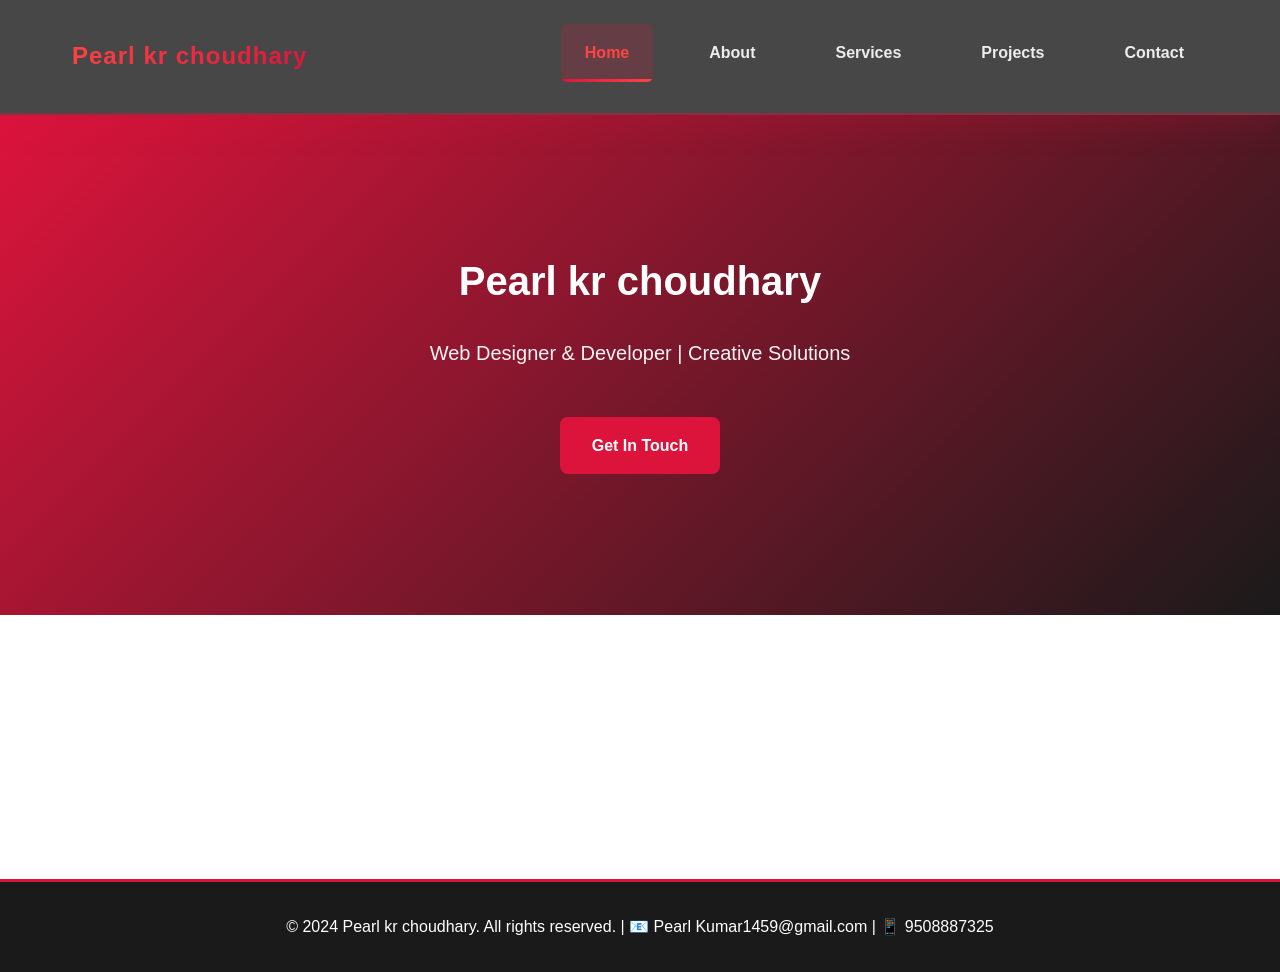
<file: index.html>
<!DOCTYPE html>
<html lang="en">
<head>
    <meta charset="UTF-8">
    <meta name="viewport" content="width=device-width, initial-scale=1.0">
    <title>Portfolio - Pearl kr choudhary</title>
    <link rel="stylesheet" href="styles.css">
</head>
<body>
    <nav class="navbar">
        <div class="nav-container">
            <div class="nav-brand">
                <a href="index.html">Pearl kr choudhary</a>
            </div>
            <ul class="nav-menu">
                <li class="nav-item">
                    <a href="index.html" class="nav-link active">Home</a>
                </li>
                <li class="nav-item">
                    <a href="about.html" class="nav-link">About</a>
                </li>
                <li class="nav-item">
                    <a href="services.html" class="nav-link">Services</a>
                </li>
                <li class="nav-item">
                    <a href="projects.html" class="nav-link">Projects</a>
                </li>
                <li class="nav-item">
                    <a href="contact.html" class="nav-link">Contact</a>
                </li>
            </ul>
        </div>
    </nav>

    <main>
        <section class="hero">
            <div class="hero-content">
                <h1>Pearl kr choudhary</h1>
                <p>Web Designer & Developer | Creative Solutions</p>
                <a href="contact.html" class="btn btn-primary">Get In Touch</a>
            </div>
        </section>
    </main>

    <footer class="footer">
        <p>&copy; 2024 Pearl kr choudhary. All rights reserved. | 📧 Pearl Kumar1459@gmail.com | 📱 9508887325</p>
    </footer>
</body>
</html>
</file>
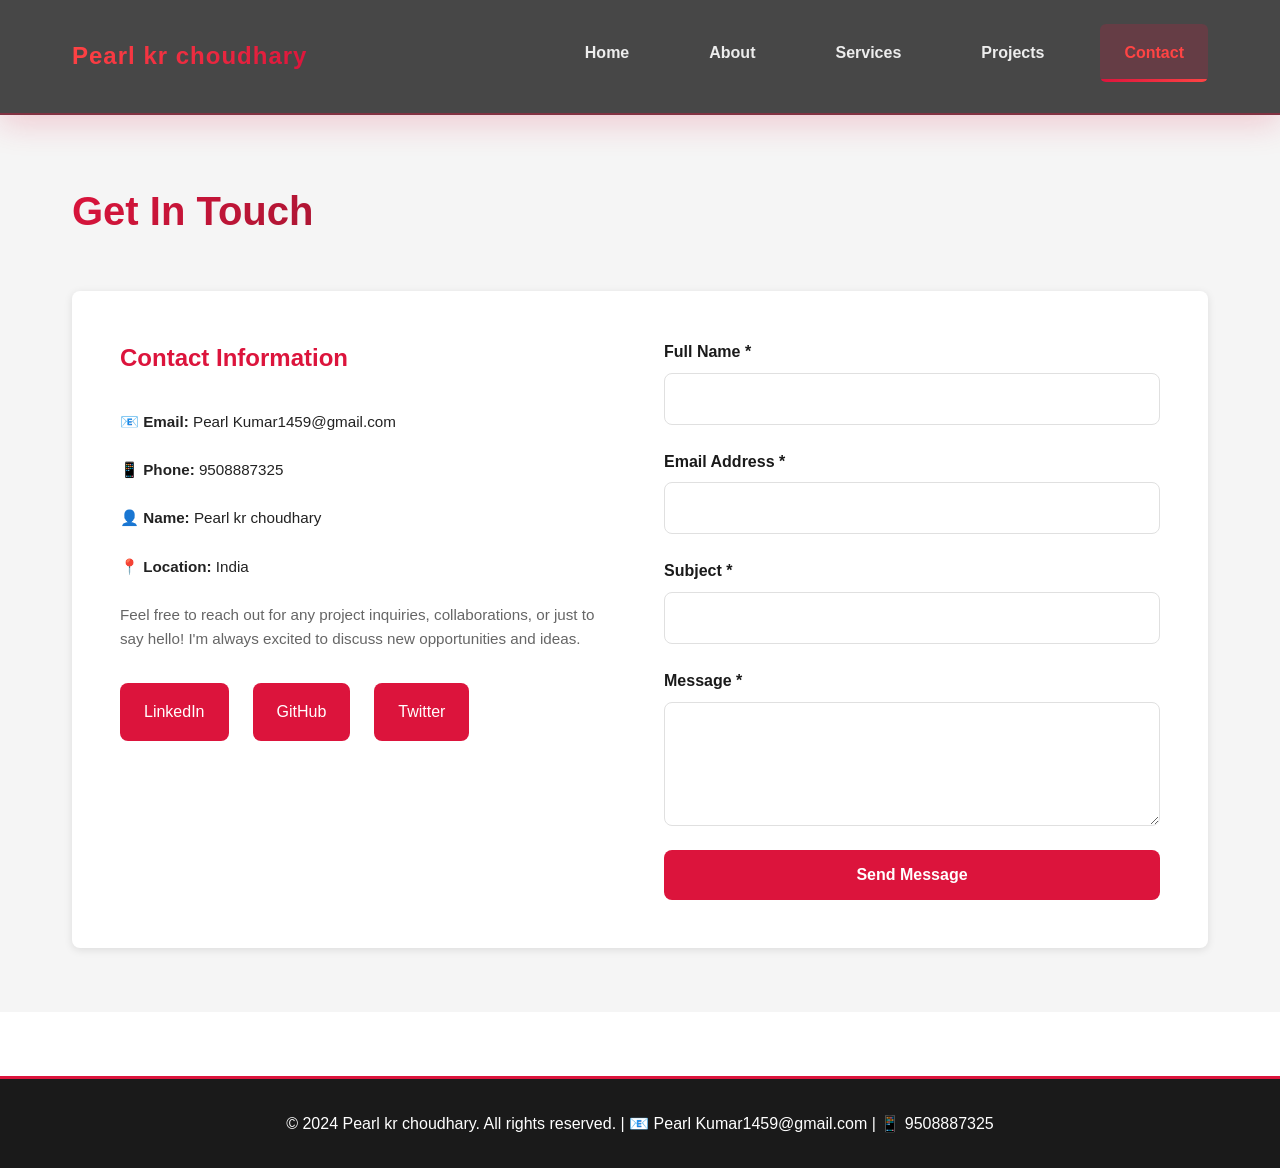
<file: contact.html>
<!DOCTYPE html>
<html lang="en">
<head>
    <meta charset="UTF-8">
    <meta name="viewport" content="width=device-width, initial-scale=1.0">
    <title>Portfolio - Contact Pearl kr choudhary</title>
    <link rel="stylesheet" href="styles.css">
</head>
<body>
    <nav class="navbar">
        <div class="nav-container">
            <div class="nav-brand">
                <a href="index.html">Pearl kr choudhary</a>
            </div>
            <ul class="nav-menu">
                <li class="nav-item">
                    <a href="index.html" class="nav-link">Home</a>
                </li>
                <li class="nav-item">
                    <a href="about.html" class="nav-link">About</a>
                </li>
                <li class="nav-item">
                    <a href="services.html" class="nav-link">Services</a>
                </li>
                <li class="nav-item">
                    <a href="projects.html" class="nav-link">Projects</a>
                </li>
                <li class="nav-item">
                    <a href="contact.html" class="nav-link active">Contact</a>
                </li>
            </ul>
        </div>
    </nav>

    <main>
        <section class="page-section">
            <div class="container">
                <h1>Get In Touch</h1>
                <div class="contact-content">
                    <div class="contact-info">
                        <h2>Contact Information</h2>
                        <p><strong>📧 Email:</strong> Pearl Kumar1459@gmail.com</p>
                        <p><strong>📱 Phone:</strong> 9508887325</p>
                        <p><strong>👤 Name:</strong> Pearl kr choudhary</p>
                        <p><strong>📍 Location:</strong> India</p>
                        <p style="margin-top: 1.5rem; font-size: 0.95rem; color: #666;">
                            Feel free to reach out for any project inquiries, collaborations, or just to say hello! I'm always excited to discuss new opportunities and ideas.
                        </p>
                        <div class="social-links">
                            <a href="https://linkedin.com" target="_blank" class="social-link">LinkedIn</a>
                            <a href="https://github.com" target="_blank" class="social-link">GitHub</a>
                            <a href="https://twitter.com" target="_blank" class="social-link">Twitter</a>
                        </div>
                    </div>
                    <form class="contact-form" onsubmit="handleSubmit(event)">
                        <div class="form-group">
                            <label for="name">Full Name *</label>
                            <input type="text" id="name" name="name" required>
                        </div>
                        <div class="form-group">
                            <label for="email">Email Address *</label>
                            <input type="email" id="email" name="email" required>
                        </div>
                        <div class="form-group">
                            <label for="subject">Subject *</label>
                            <input type="text" id="subject" name="subject" required>
                        </div>
                        <div class="form-group">
                            <label for="message">Message *</label>
                            <textarea id="message" name="message" rows="5" required></textarea>
                        </div>
                        <button type="submit" class="btn btn-primary">Send Message</button>
                    </form>
                </div>
            </div>
        </section>
    </main>

    <footer class="footer">
        <p>&copy; 2024 Pearl kr choudhary. All rights reserved. | 📧 Pearl Kumar1459@gmail.com | 📱 9508887325</p>
    </footer>

    <script>
        function handleSubmit(event) {
            event.preventDefault();
            alert('Thank you for your message! I will get back to you soon.');
            event.target.reset();
        }
    </script>
</body>
</html>
</file>
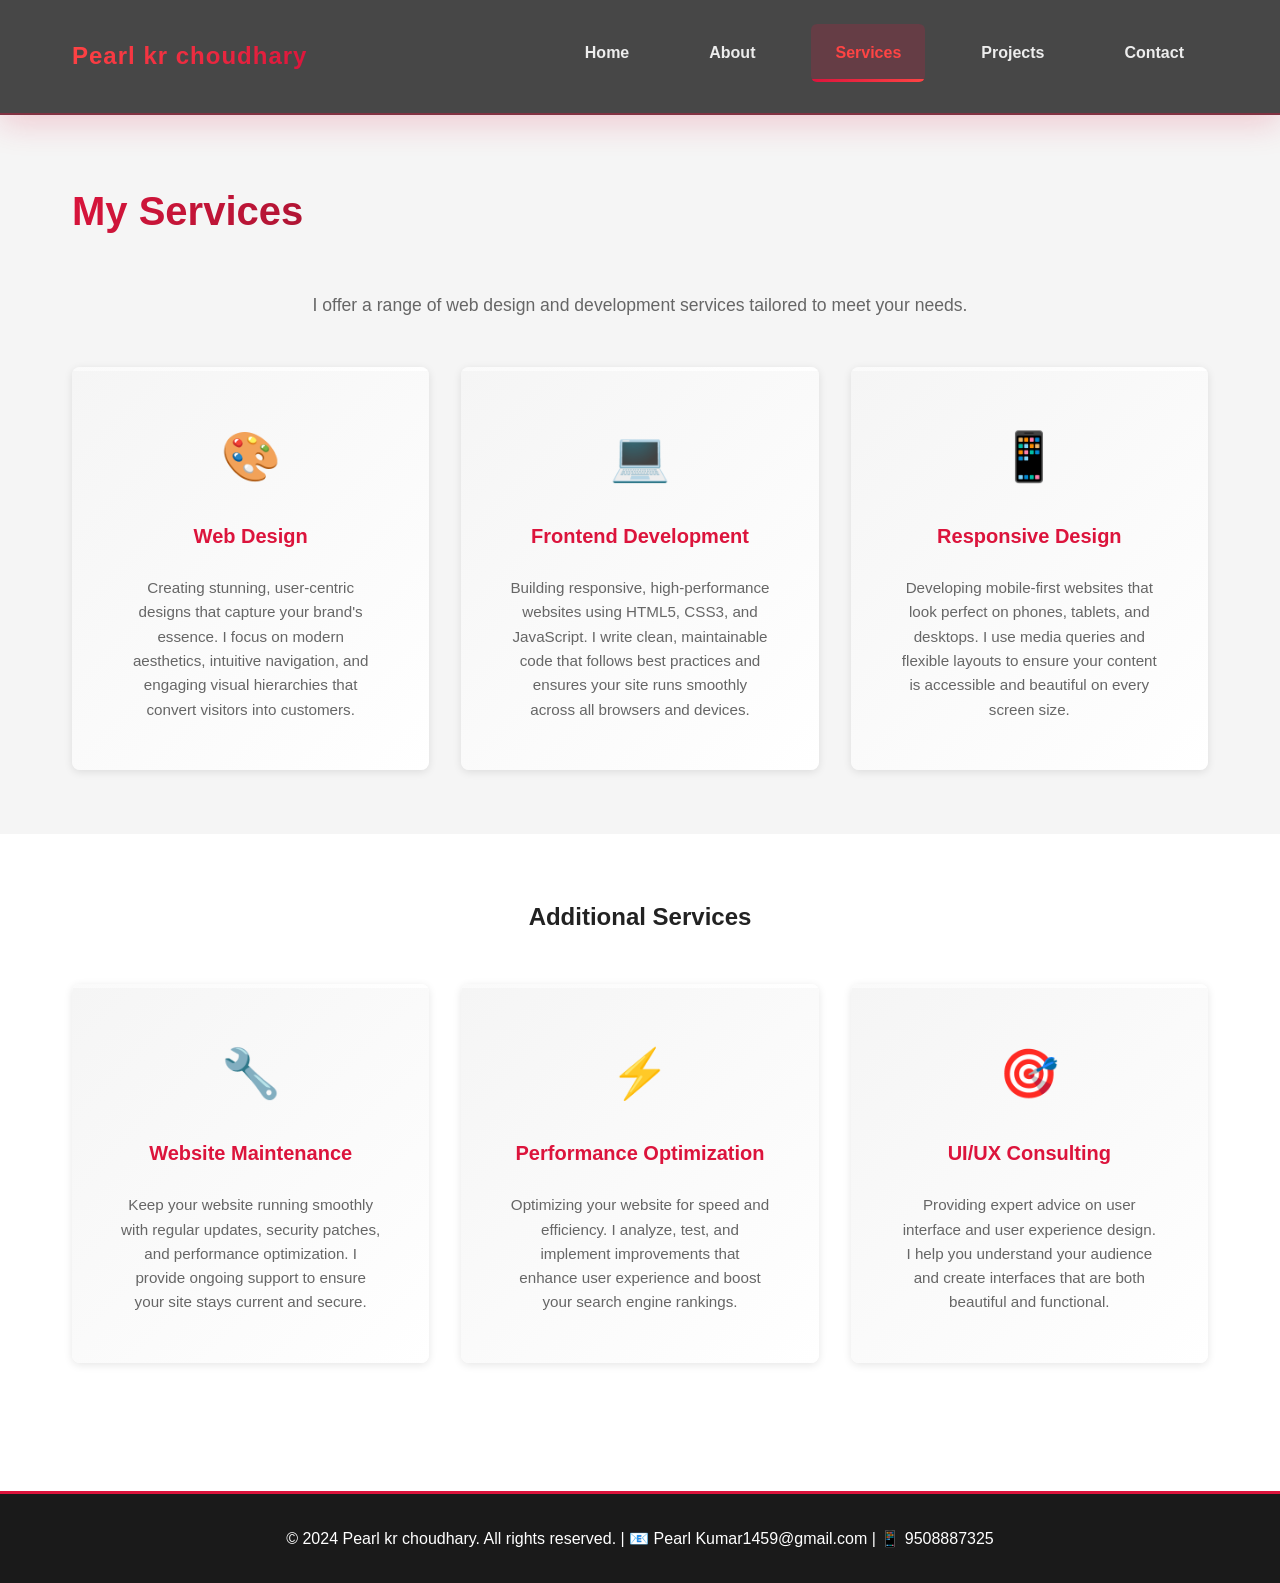
<file: services.html>
<!DOCTYPE html>
<html lang="en">
<head>
    <meta charset="UTF-8">
    <meta name="viewport" content="width=device-width, initial-scale=1.0">
    <title>Portfolio - Services | Pearl kr choudhary</title>
    <link rel="stylesheet" href="styles.css">
</head>
<body>
    <nav class="navbar">
        <div class="nav-container">
            <div class="nav-brand">
                <a href="index.html">Pearl kr choudhary</a>
            </div>
            <ul class="nav-menu">
                <li class="nav-item">
                    <a href="index.html" class="nav-link">Home</a>
                </li>
                <li class="nav-item">
                    <a href="about.html" class="nav-link">About</a>
                </li>
                <li class="nav-item">
                    <a href="services.html" class="nav-link active">Services</a>
                </li>
                <li class="nav-item">
                    <a href="projects.html" class="nav-link">Projects</a>
                </li>
                <li class="nav-item">
                    <a href="contact.html" class="nav-link">Contact</a>
                </li>
            </ul>
        </div>
    </nav>

    <main>
        <section class="page-section">
            <div class="container">
                <h1>My Services</h1>
                <p style="text-align: center; color: #666; font-size: 1.1rem; margin-bottom: 2rem;">
                    I offer a range of web design and development services tailored to meet your needs.
                </p>
                <div class="services-grid">
                    <div class="service-card">
                        <div class="service-icon">🎨</div>
                        <h3>Web Design</h3>
                        <p>
                            Creating stunning, user-centric designs that capture your brand's essence. 
                            I focus on modern aesthetics, intuitive navigation, and engaging visual hierarchies 
                            that convert visitors into customers.
                        </p>
                    </div>
                    <div class="service-card">
                        <div class="service-icon">💻</div>
                        <h3>Frontend Development</h3>
                        <p>
                            Building responsive, high-performance websites using HTML5, CSS3, and JavaScript. 
                            I write clean, maintainable code that follows best practices and ensures your site 
                            runs smoothly across all browsers and devices.
                        </p>
                    </div>
                    <div class="service-card">
                        <div class="service-icon">📱</div>
                        <h3>Responsive Design</h3>
                        <p>
                            Developing mobile-first websites that look perfect on phones, tablets, and desktops. 
                            I use media queries and flexible layouts to ensure your content is accessible and 
                            beautiful on every screen size.
                        </p>
                    </div>
                </div>
            </div>
        </section>

        <section style="padding: var(--spacing-2xl) var(--spacing-lg); background-color: var(--white);">
            <div class="container">
                <h2 style="text-align: center; margin-bottom: var(--spacing-xl);">Additional Services</h2>
                <div class="services-grid">
                    <div class="service-card">
                        <div class="service-icon">🔧</div>
                        <h3>Website Maintenance</h3>
                        <p>
                            Keep your website running smoothly with regular updates, security patches, 
                            and performance optimization. I provide ongoing support to ensure your site 
                            stays current and secure.
                        </p>
                    </div>
                    <div class="service-card">
                        <div class="service-icon">⚡</div>
                        <h3>Performance Optimization</h3>
                        <p>
                            Optimizing your website for speed and efficiency. I analyze, test, and implement 
                            improvements that enhance user experience and boost your search engine rankings.
                        </p>
                    </div>
                    <div class="service-card">
                        <div class="service-icon">🎯</div>
                        <h3>UI/UX Consulting</h3>
                        <p>
                            Providing expert advice on user interface and user experience design. I help you 
                            understand your audience and create interfaces that are both beautiful and functional.
                        </p>
                    </div>
                </div>
            </div>
        </section>
    </main>

    <footer class="footer">
        <p>&copy; 2024 Pearl kr choudhary. All rights reserved. | 📧 Pearl Kumar1459@gmail.com | 📱 9508887325</p>
    </footer>
</body>
</html>
</file>
<file: styles.css>
/* ==================== */
/* Global Styles        */
/* ==================== */

* {
    margin: 0;
    padding: 0;
    box-sizing: border-box;
}

:root {
    /* Colors */
    --primary-color: #dc143c;
    --secondary-color: #1a1a1a;
    --accent-color: #ff4444;
    --success-color: #27ae60;
    --text-color: #222;
    --light-bg: #f5f5f5;
    --white: #fff;
    --border-color: #e0e0e0;
    --hover-color: #b30000;

    /* Fonts */
    --font-family: 'Segoe UI', Tahoma, Geneva, Verdana, sans-serif;
    --font-size-base: 16px;
    --font-size-lg: 1.25rem;
    --font-size-xl: 1.5rem;
    --font-size-2xl: 2rem;
    --font-size-3xl: 2.5rem;

    /* Spacing */
    --spacing-xs: 0.5rem;
    --spacing-sm: 1rem;
    --spacing-md: 1.5rem;
    --spacing-lg: 2rem;
    --spacing-xl: 3rem;
    --spacing-2xl: 4rem;

    /* Border Radius */
    --border-radius: 8px;

    /* Shadows */
    --shadow: 0 2px 8px rgba(0, 0, 0, 0.1);
    --shadow-lg: 0 4px 16px rgba(0, 0, 0, 0.15);
    --shadow-xl: 0 10px 30px rgba(0, 0, 0, 0.2);
}

/* Animations */
@keyframes fadeInUp {
    from {
        opacity: 0;
        transform: translateY(30px);
    }
    to {
        opacity: 1;
        transform: translateY(0);
    }
}

@keyframes slideInLeft {
    from {
        opacity: 0;
        transform: translateX(-50px);
    }
    to {
        opacity: 1;
        transform: translateX(0);
    }
}

@keyframes slideInRight {
    from {
        opacity: 0;
        transform: translateX(50px);
    }
    to {
        opacity: 1;
        transform: translateX(0);
    }
}

@keyframes pulse {
    0%, 100% {
        opacity: 1;
    }
    50% {
        opacity: 0.7;
    }
}

@keyframes glow {
    0%, 100% {
        box-shadow: 0 0 5px rgba(52, 152, 219, 0.5);
    }
    50% {
        box-shadow: 0 0 20px rgba(52, 152, 219, 0.8);
    }
}

html {
    scroll-behavior: smooth;
}

body {
    font-family: var(--font-family);
    font-size: var(--font-size-base);
    line-height: 1.6;
    color: var(--text-color);
    background-color: var(--white);
    animation: fadeInUp 0.6s ease-in-out;
}

h1, h2, h3 {
    animation: slideInLeft 0.6s ease-in-out;
}

/* ==================== */
/* Navigation Bar       */
/* ==================== */

.navbar {
    background: rgba(26, 26, 26, 0.8);
    backdrop-filter: blur(10px);
    -webkit-backdrop-filter: blur(10px);
    border-bottom: 2px solid rgba(220, 20, 60, 0.4);
    box-shadow: 0 8px 32px 0 rgba(220, 20, 60, 0.2);
    position: sticky;
    top: 0;
    z-index: 100;
    animation: slideDown 0.6s ease-out;
}

@keyframes slideDown {
    from {
        transform: translateY(-100%);
        opacity: 0;
    }
    to {
        transform: translateY(0);
        opacity: 1;
    }
}

.nav-container {
    max-width: 1200px;
    margin: 0 auto;
    display: flex;
    justify-content: space-between;
    align-items: center;
    padding: var(--spacing-md) var(--spacing-lg);
}

.nav-brand a {
    font-size: var(--font-size-xl);
    font-weight: 700;
    color: var(--white);
    text-decoration: none;
    transition: all 0.3s ease;
    position: relative;
    background: linear-gradient(135deg, #ff4444 0%, #dc143c 100%);
    -webkit-background-clip: text;
    -webkit-text-fill-color: transparent;
    background-clip: text;
    letter-spacing: 1px;
}

.nav-brand a::before {
    content: '';
    position: absolute;
    top: -5px;
    left: -5px;
    right: -5px;
    bottom: -5px;
    background: linear-gradient(135deg, #dc143c, #ff4444);
    border-radius: 50%;
    opacity: 0;
    transition: opacity 0.3s ease;
    z-index: -1;
    filter: blur(10px);
}

.nav-brand a:hover {
    transform: scale(1.05);
    text-shadow: 0 0 20px rgba(220, 20, 60, 0.8);
}

.nav-menu {
    display: flex;
    list-style: none;
    gap: var(--spacing-lg);
    align-items: center;
}

.nav-item {
    display: inline;
}

.nav-link {
    color: rgba(255, 255, 255, 0.9);
    text-decoration: none;
    font-weight: 600;
    padding: var(--spacing-sm) var(--spacing-md);
    border-radius: 6px;
    transition: all 0.4s cubic-bezier(0.25, 0.46, 0.45, 0.94);
    position: relative;
    overflow: hidden;
    display: inline-block;
}

.nav-link::before {
    content: '';
    position: absolute;
    top: 0;
    left: -100%;
    width: 100%;
    height: 100%;
    background: linear-gradient(90deg, transparent, rgba(255, 255, 255, 0.3), transparent);
    transition: left 0.5s ease;
    z-index: -1;
}

.nav-link::after {
    content: '';
    position: absolute;
    bottom: 0;
    left: 0;
    width: 0;
    height: 3px;
    background: linear-gradient(90deg, #dc143c, #ff4444);
    transition: width 0.4s cubic-bezier(0.25, 0.46, 0.45, 0.94);
}

.nav-link:hover::before {
    left: 100%;
}

.nav-link:hover::after,
.nav-link.active::after {
    width: 100%;
}

.nav-link:hover {
    color: var(--white);
    text-shadow: 0 0 10px rgba(220, 20, 60, 0.8);
    transform: translateY(-2px);
}

.nav-link.active {
    color: #ff4444;
    background: rgba(220, 20, 60, 0.2);
    border-radius: 6px;
}

/* ==================== */
/* Hero Section         */
/* ==================== */

.hero {
    background: linear-gradient(135deg, #dc143c 0%, #1a1a1a 100%);
    color: var(--white);
    padding: var(--spacing-2xl) var(--spacing-lg);
    text-align: center;
    min-height: 500px;
    display: flex;
    align-items: center;
    justify-content: center;
}

.hero-content h1 {
    font-size: var(--font-size-3xl);
    margin-bottom: var(--spacing-md);
    font-weight: 700;
}

.hero-content p {
    font-size: var(--font-size-lg);
    margin-bottom: var(--spacing-xl);
    opacity: 0.95;
}

/* ==================== */
/* Buttons              */
/* ==================== */

.btn {
    display: inline-block;
    padding: var(--spacing-sm) var(--spacing-lg);
    font-size: var(--font-size-base);
    font-weight: 600;
    border: none;
    border-radius: var(--border-radius);
    cursor: pointer;
    text-decoration: none;
    transition: all 0.3s ease;
    text-align: center;
    position: relative;
    overflow: hidden;
}

.btn::before {
    content: '';
    position: absolute;
    top: 50%;
    left: 50%;
    width: 0;
    height: 0;
    border-radius: 50%;
    background: rgba(255, 255, 255, 0.5);
    transform: translate(-50%, -50%);
    transition: width 0.6s, height 0.6s;
}

.btn:hover::before {
    width: 300px;
    height: 300px;
}

.btn-primary {
    background-color: #dc143c;
    color: var(--white);
}

.btn-primary:hover {
    background-color: #b30000;
    transform: translateY(-3px);
    box-shadow: 0 10px 30px rgba(220, 20, 60, 0.4);
}

.btn-secondary {
    background-color: transparent;
    color: #dc143c;
    border: 2px solid #dc143c;
}

.btn-secondary:hover {
    background-color: #dc143c;
    color: var(--white);
    transform: translateY(-3px);
    box-shadow: 0 4px 16px rgba(220, 20, 60, 0.3);
}

/* ==================== */
/* Layout Containers    */
/* ==================== */

.container {
    max-width: 1200px;
    margin: 0 auto;
    padding: 0 var(--spacing-lg);
}

main {
    min-height: calc(100vh - 200px);
}

.page-section {
    padding: var(--spacing-2xl) var(--spacing-lg);
    background-color: var(--light-bg);
}

.page-section h1 {
    font-size: var(--font-size-3xl);
    margin-bottom: var(--spacing-xl);
    color: #1a1a1a;
    background: linear-gradient(135deg, #dc143c, #1a1a1a);
    -webkit-background-clip: text;
    -webkit-text-fill-color: transparent;
    background-clip: text;
}

.page-section h2 {
    font-size: var(--font-size-2xl);
    margin-bottom: var(--spacing-lg);
    color: #1a1a1a;
}

/* ==================== */
/* About Page           */
/* ==================== */

.about-content {
    display: flex;
    gap: var(--spacing-xl);
    align-items: center;
    margin-bottom: var(--spacing-2xl);
}

.about-text {
    flex: 1;
    font-size: var(--font-size-base);
    line-height: 1.8;
}

.about-text p {
    margin-bottom: var(--spacing-md);
    text-align: justify;
}

.about-image {
    flex: 1;
    display: flex;
    justify-content: center;
}

.about-image img {
    max-width: 100%;
    border-radius: var(--border-radius);
    box-shadow: var(--shadow-lg);
    transition: transform 0.3s ease, box-shadow 0.3s ease;
    animation: fadeInUp 0.8s ease-in-out;
}

.about-image img:hover {
    transform: scale(1.05) translateY(-10px);
    box-shadow: var(--shadow-xl);
}

/* ==================== */
/* Skills Section       */
/* ==================== */

.skills-section {
    padding: var(--spacing-2xl) var(--spacing-lg);
    background-color: var(--white);
}

.skills-grid {
    display: flex;
    gap: var(--spacing-lg);
    justify-content: space-around;
    flex-wrap: wrap;
}

.skill-card {
    flex: 1;
    min-width: 250px;
    background-color: var(--light-bg);
    padding: var(--spacing-xl);
    border-radius: var(--border-radius);
    text-align: center;
    box-shadow: var(--shadow);
    transition: all 0.3s ease;
    animation: fadeInUp 0.6s ease-in-out backwards;
    position: relative;
    overflow: hidden;
}

.skill-card:nth-child(1) {
    animation-delay: 0.1s;
}

.skill-card:nth-child(2) {
    animation-delay: 0.2s;
}

.skill-card:nth-child(3) {
    animation-delay: 0.3s;
}

.skill-card::before {
    content: '';
    position: absolute;
    top: 0;
    left: -100%;
    width: 100%;
    height: 4px;
    background: linear-gradient(90deg, transparent, var(--primary-color), transparent);
    transition: left 0.5s ease;
}

.skill-card:hover::before {
    left: 100%;
}

.skill-card:hover {
    transform: translateY(-8px);
    box-shadow: var(--shadow-xl);
    background-color: var(--white);
    border-top: 4px solid var(--primary-color);
}

.skill-card h3 {
    font-size: var(--font-size-lg);
    margin-bottom: var(--spacing-sm);
    color: #dc143c;
}

.skill-card p {
    color: #666;
    font-size: 0.95rem;
}

/* ==================== */
/* Projects Grid        */
/* ==================== */

.projects-grid {
    display: flex;
    gap: var(--spacing-lg);
    justify-content: space-around;
    flex-wrap: wrap;
    margin-top: var(--spacing-xl);
}

.project-card {
    flex: 1;
    min-width: 280px;
    max-width: 350px;
    background-color: var(--white);
    border-radius: var(--border-radius);
    overflow: hidden;
    box-shadow: var(--shadow);
    transition: all 0.3s ease;
    display: flex;
    flex-direction: column;
    animation: fadeInUp 0.6s ease-in-out backwards;
}

.project-card:nth-child(1) {
    animation-delay: 0.1s;
}

.project-card:nth-child(2) {
    animation-delay: 0.2s;
}

.project-card:nth-child(3) {
    animation-delay: 0.3s;
}

.project-card img {
    width: 100%;
    height: 200px;
    object-fit: cover;
    transition: transform 0.3s ease;
}

.project-card:hover img {
    transform: scale(1.1);
}

.project-card:hover {
    transform: translateY(-12px);
    box-shadow: var(--shadow-xl);
}

.project-card h3 {
    font-size: var(--font-size-lg);
    padding: var(--spacing-md) var(--spacing-lg) var(--spacing-sm);
    color: var(--secondary-color);
}

.project-card p {
    padding: 0 var(--spacing-lg);
    font-size: 0.95rem;
    color: #666;
    flex-grow: 1;
}

.project-card .btn {
    margin: var(--spacing-lg);
    align-self: flex-start;
}

/* ==================== */
/* Contact Page         */
/* ==================== */

.contact-content {
    display: flex;
    gap: var(--spacing-xl);
    align-items: flex-start;
    background-color: var(--white);
    padding: var(--spacing-xl);
    border-radius: var(--border-radius);
    box-shadow: var(--shadow);
    margin-top: var(--spacing-xl);
}

.contact-info {
    flex: 1;
}

.contact-info h2 {
    font-size: var(--font-size-xl);
    margin-bottom: var(--spacing-lg);
    color: var(--primary-color);
}

.contact-info p {
    margin-bottom: var(--spacing-md);
    font-size: 0.95rem;
}

.social-links {
    display: flex;
    gap: var(--spacing-md);
    margin-top: var(--spacing-lg);
}

.social-link {
    display: inline-block;
    padding: var(--spacing-sm) var(--spacing-md);
    background-color: #dc143c;
    color: var(--white);
    text-decoration: none;
    border-radius: var(--border-radius);
    transition: all 0.3s ease;
    position: relative;
    overflow: hidden;
}

.social-link::before {
    content: '';
    position: absolute;
    top: 0;
    left: -100%;
    width: 100%;
    height: 100%;
    background-color: #b30000;
    transition: left 0.3s ease;
    z-index: -1;
}

.social-link:hover::before {
    left: 0;
}

.social-link:hover {
    transform: translateY(-3px) scale(1.05);
    box-shadow: 0 4px 16px rgba(220, 20, 60, 0.4);
}

.contact-form {
    flex: 1;
    display: flex;
    flex-direction: column;
    gap: var(--spacing-md);
}

.form-group {
    display: flex;
    flex-direction: column;
}

.form-group label {
    font-weight: 600;
    margin-bottom: var(--spacing-xs);
    color: var(--secondary-color);
}

.form-group input,
.form-group textarea {
    padding: var(--spacing-sm);
    border: 1px solid var(--border-color);
    border-radius: var(--border-radius);
    font-family: var(--font-family);
    font-size: var(--font-size-base);
    transition: border-color 0.3s ease;
}

.form-group input:focus,
.form-group textarea:focus {
    outline: none;
    border-color: var(--primary-color);
    box-shadow: 0 0 0 3px rgba(52, 152, 219, 0.1);
    transform: translateY(-2px);
    transition: all 0.3s ease;
}

/* ==================== */
/* Services Section     */
/* ==================== */

.services-grid {
    display: flex;
    gap: var(--spacing-lg);
    justify-content: space-around;
    flex-wrap: wrap;
    margin-top: var(--spacing-xl);
}

.service-card {
    flex: 1;
    min-width: 280px;
    background: linear-gradient(135deg, var(--light-bg) 0%, var(--white) 100%);
    padding: var(--spacing-xl);
    border-radius: var(--border-radius);
    text-align: center;
    box-shadow: var(--shadow);
    transition: all 0.3s ease;
    animation: fadeInUp 0.6s ease-in-out backwards;
    border-top: 4px solid transparent;
    position: relative;
}

.service-card:nth-child(1) {
    animation-delay: 0.1s;
}

.service-card:nth-child(2) {
    animation-delay: 0.2s;
}

.service-card:nth-child(3) {
    animation-delay: 0.3s;
}

.service-card::after {
    content: '';
    position: absolute;
    top: 0;
    left: 0;
    width: 0;
    height: 4px;
    background-color: #dc143c;
    transition: width 0.3s ease;
}

.service-card:hover::after {
    width: 100%;
}

.service-icon {
    font-size: 3rem;
    margin-bottom: var(--spacing-md);
    transition: transform 0.3s ease;
}

.service-card:hover {
    transform: translateY(-10px);
    box-shadow: var(--shadow-xl);
    border-top-color: #dc143c;
}

.service-card:hover .service-icon {
    transform: scale(1.2) rotate(10deg);
}

.service-card h3 {
    font-size: var(--font-size-lg);
    margin-bottom: var(--spacing-md);
    color: #dc143c;
}

.service-card p {
    color: #666;
    font-size: 0.95rem;
    line-height: 1.6;
}

/* ==================== */
/* Footer               */
/* ==================== */

.footer {
    background-color: #1a1a1a;
    color: var(--white);
    text-align: center;
    padding: var(--spacing-lg);
    margin-top: var(--spacing-2xl);
    border-top: 3px solid #dc143c;
}

.footer p {
    margin: 0;
}

/* ==================== */
/* Media Queries        */
/* ==================== */

/* Tablets (768px and below) */
@media (max-width: 768px) {
    :root {
        --font-size-3xl: 2rem;
        --font-size-2xl: 1.5rem;
        --spacing-lg: 1.5rem;
        --spacing-xl: 2rem;
    }

    .nav-container {
        flex-direction: column;
        gap: var(--spacing-md);
        padding: var(--spacing-md);
    }

    .nav-menu {
        flex-direction: column;
        gap: var(--spacing-sm);
        text-align: center;
        width: 100%;
    }

    .nav-link {
        display: block;
        padding: var(--spacing-sm);
    }

    .hero {
        min-height: 350px;
        padding: var(--spacing-xl) var(--spacing-md);
    }

    .hero-content h1 {
        font-size: var(--font-size-2xl);
        animation: slideInLeft 0.6s ease-in-out;
    }

    .hero-content p {
        font-size: var(--font-size-base);
    }

    .about-content {
        flex-direction: column;
        gap: var(--spacing-lg);
    }

    .about-image {
        width: 100%;
    }

    .about-image img {
        max-width: 100%;
    }

    .skills-grid {
        flex-direction: column;
        gap: var(--spacing-md);
    }

    .skill-card {
        min-width: 100%;
    }

    .projects-grid,
    .services-grid {
        flex-direction: column;
        gap: var(--spacing-md);
    }

    .project-card,
    .service-card {
        max-width: 100%;
    }

    .contact-content {
        flex-direction: column;
    }

    .page-section {
        padding: var(--spacing-xl) var(--spacing-md);
    }
}

/* Mobile (480px and below) */
@media (max-width: 480px) {
    :root {
        --font-size-base: 14px;
        --font-size-lg: 1.1rem;
        --font-size-xl: 1.25rem;
        --font-size-2xl: 1.5rem;
        --font-size-3xl: 1.75rem;
        --spacing-sm: 0.75rem;
        --spacing-md: 1rem;
        --spacing-lg: 1.25rem;
        --spacing-xl: 1.5rem;
    }

    .nav-container {
        padding: var(--spacing-sm);
    }

    .nav-brand a {
        font-size: var(--font-size-lg);
    }

    .nav-menu {
        gap: var(--spacing-xs);
    }

    .nav-link {
        font-size: 0.9rem;
        padding: var(--spacing-xs) 0.5rem;
    }

    .hero {
        min-height: 280px;
    }

    .btn {
        padding: var(--spacing-xs) var(--spacing-md);
        font-size: 0.9rem;
    }

    .page-section h1 {
        font-size: var(--font-size-2xl);
    }

    .page-section h2 {
        font-size: var(--font-size-lg);
    }

    .contact-info p {
        font-size: 0.85rem;
    }

    .social-links {
        flex-wrap: wrap;
        gap: var(--spacing-sm);
    }

    .social-link {
        font-size: 0.85rem;
        padding: var(--spacing-xs) var(--spacing-sm);
    }

    .skill-card,
    .project-card,
    .service-card {
        padding: var(--spacing-md);
    }

    .project-card img {
        height: 150px;
    }

    .service-icon {
        font-size: 2rem;
    }
}
</file>
